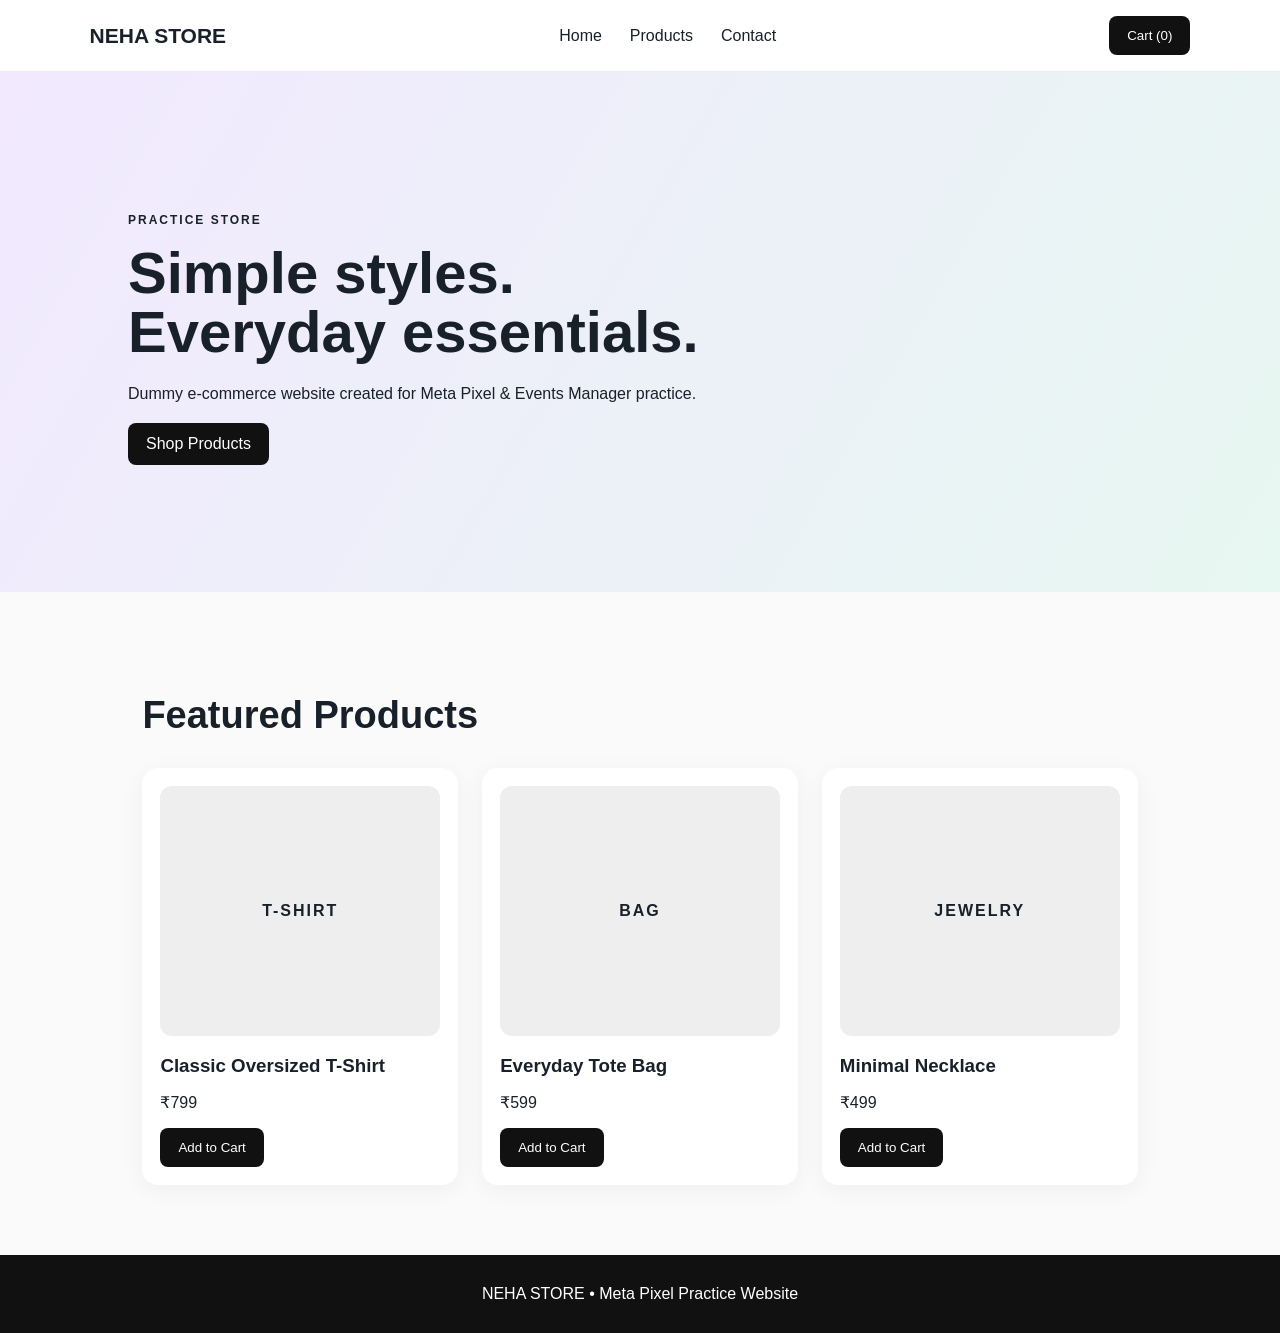
<file: index.html>
<!DOCTYPE html>
<html lang="en">
<head>
<meta charset="UTF-8">
<meta name="viewport" content="width=device-width, initial-scale=1.0">
<title>NEHA STORE | Practice E-commerce</title>
  <!-- Meta Pixel Code -->
<script>
!function(f,b,e,v,n,t,s)
{if(f.fbq)return;n=f.fbq=function(){n.callMethod?
n.callMethod.apply(n,arguments):n.queue.push(arguments)};
if(!f._fbq)f._fbq=n;n.push=n;n.loaded=!0;n.version='2.0';
n.queue=[];t=b.createElement(e);t.async=!0;
t.src=v;s=b.getElementsByTagName(e)[0];
s.parentNode.insertBefore(t,s)}(window, document,'script',
'https://connect.facebook.net/en_US/fbevents.js');
fbq('init', '1403943851716762');
fbq('track', 'PageView');
</script> 
<noscript><img height="1" width="1" style="display:none"
src="https://www.facebook.com/tr?id=1403943851716762&ev=PageView&noscript=1"
/></noscript>
<!-- End Meta Pixel Code -->
<link rel="stylesheet" href="style.css">
</head>
<body>
<header>
  <div class="logo">NEHA STORE</div>
  <nav><a href="index.html">Home</a><a href="products.html">Products</a><a href="contact.html">Contact</a></nav>
  <button onclick="viewCart()">Cart (<span id="cartCount">0</span>)</button>
</header>
<section class="hero">
  <div><p class="tag">PRACTICE STORE</p><h1>Simple styles.<br>Everyday essentials.</h1>
  <p>Dummy e-commerce website created for Meta Pixel & Events Manager practice.</p>
  <a class="btn" href="products.html" onclick="trackViewContent()">Shop Products</a></div>
</section>
<section class="section"><h2>Featured Products</h2><div class="grid">
  <article class="card"><div class="pic">T-SHIRT</div><h3>Classic Oversized T-Shirt</h3><p>₹799</p><button class="btn" onclick="addToCart('Classic Oversized T-Shirt',799)">Add to Cart</button></article>
  <article class="card"><div class="pic">BAG</div><h3>Everyday Tote Bag</h3><p>₹599</p><button class="btn" onclick="addToCart('Everyday Tote Bag',599)">Add to Cart</button></article>
  <article class="card"><div class="pic">JEWELRY</div><h3>Minimal Necklace</h3><p>₹499</p><button class="btn" onclick="addToCart('Minimal Necklace',499)">Add to Cart</button></article>
</div></section>
<footer>NEHA STORE • Meta Pixel Practice Website</footer>
<script src="script.js"></script>
</body></html>
</file>
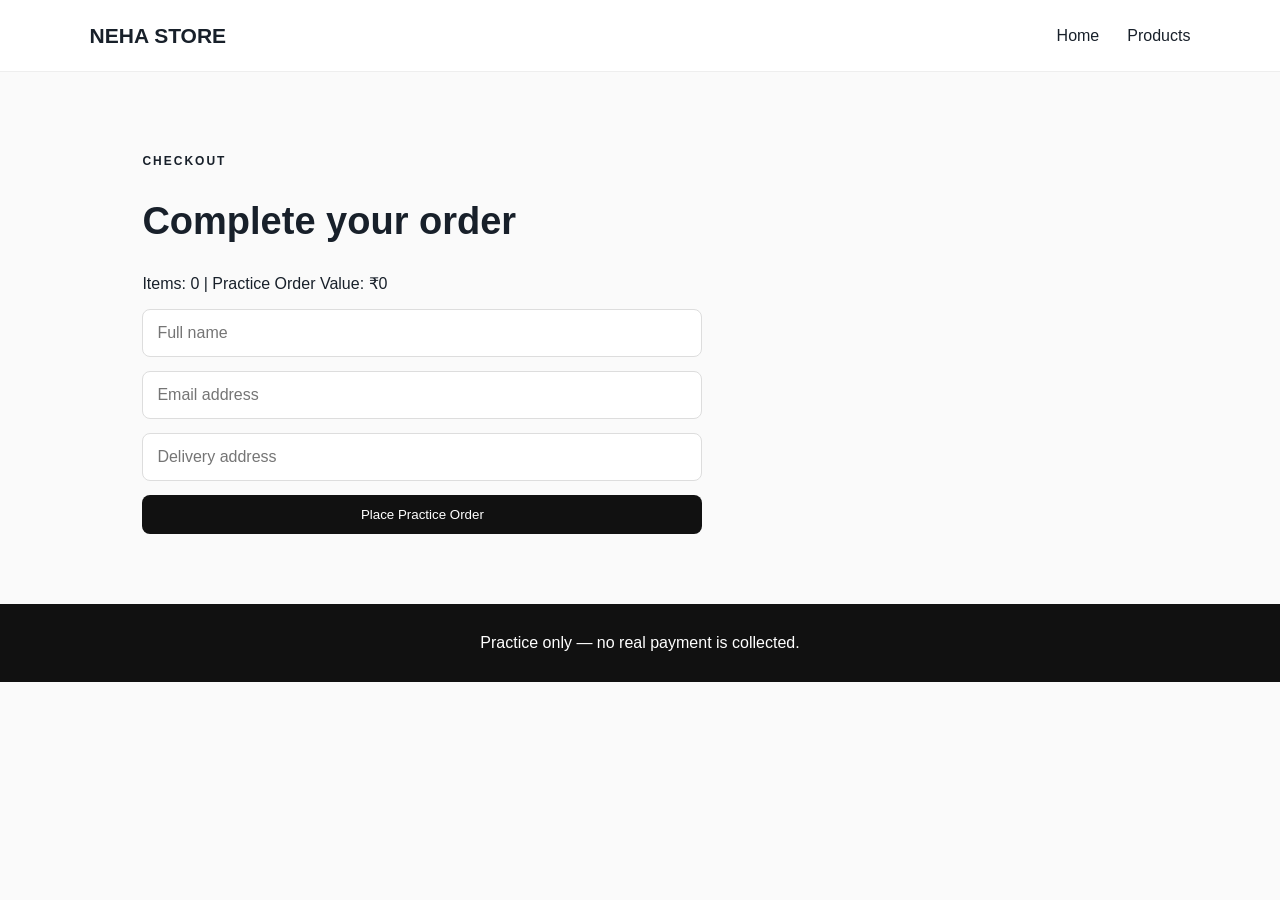
<file: checkout.html>
<!DOCTYPE html>
<html lang="en"><head><meta charset="UTF-8"><meta name="viewport" content="width=device-width,initial-scale=1.0"><title>Checkout | NEHA STORE</title><link rel="stylesheet" href="style.css"></head>
<body><header><div class="logo">NEHA STORE</div><nav><a href="index.html">Home</a><a href="products.html">Products</a></nav></header>
<section class="form-section"><p class="tag">CHECKOUT</p><h1>Complete your order</h1><div id="summary"></div><form onsubmit="purchase(event)"><input required name="name" placeholder="Full name"><input required type="email" name="email" placeholder="Email address"><input required name="address" placeholder="Delivery address"><button class="btn" type="submit">Place Practice Order</button></form></section>
<footer>Practice only — no real payment is collected.</footer><script src="script.js"></script></body></html>
</file>
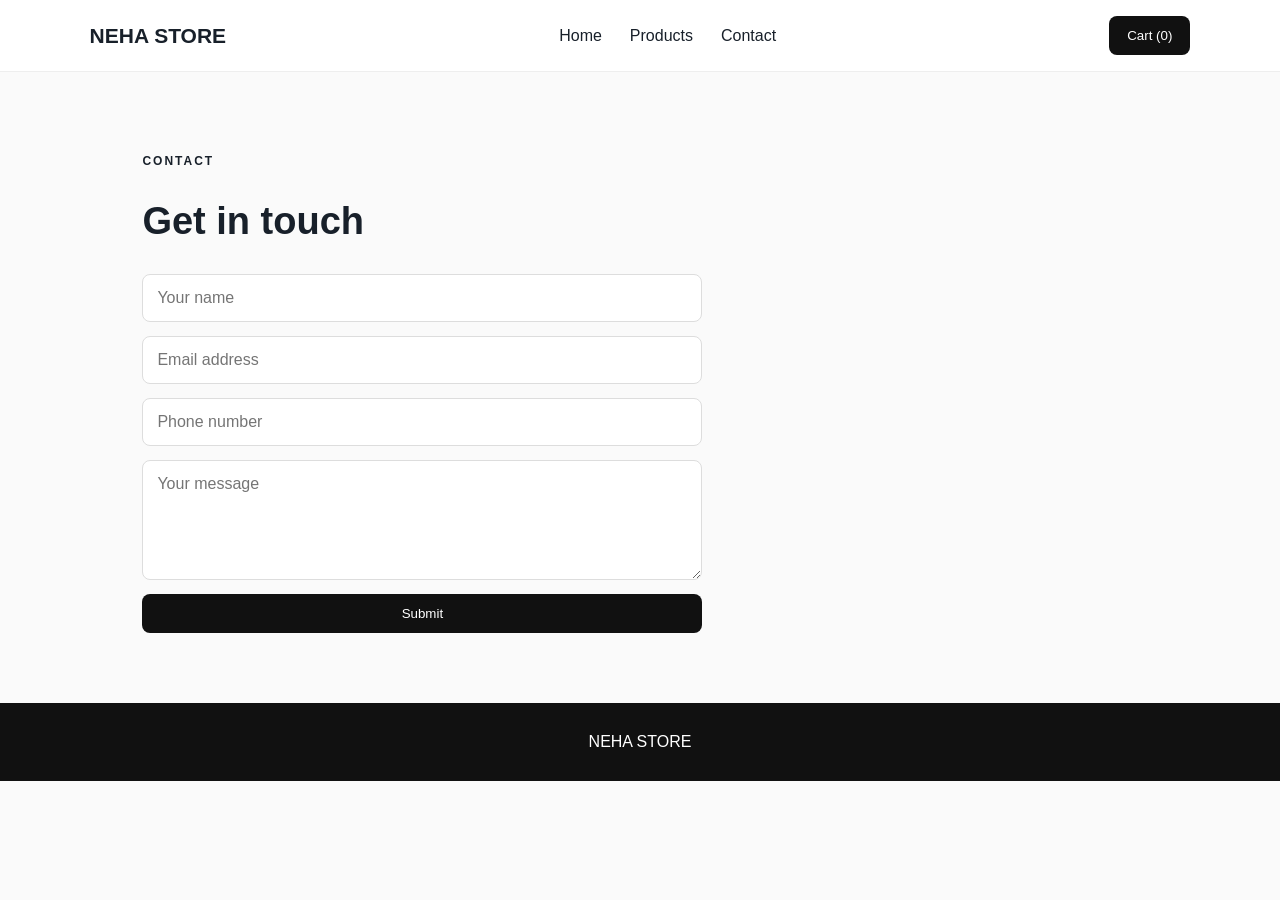
<file: contact.html>
<!DOCTYPE html>
<html lang="en"><head><meta charset="UTF-8"><meta name="viewport" content="width=device-width,initial-scale=1.0"><title>Contact | NEHA STORE</title><link rel="stylesheet" href="style.css"></head>
<body><header><div class="logo">NEHA STORE</div><nav><a href="index.html">Home</a><a href="products.html">Products</a><a href="contact.html">Contact</a></nav><button onclick="viewCart()">Cart (<span id="cartCount">0</span>)</button></header>
<section class="form-section"><p class="tag">CONTACT</p><h1>Get in touch</h1><form onsubmit="submitLead(event)"><input required name="name" placeholder="Your name"><input required type="email" name="email" placeholder="Email address"><input name="phone" placeholder="Phone number"><textarea name="message" placeholder="Your message"></textarea><button class="btn" type="submit">Submit</button></form></section>
<footer>NEHA STORE</footer><script src="script.js"></script></body></html>
</file>
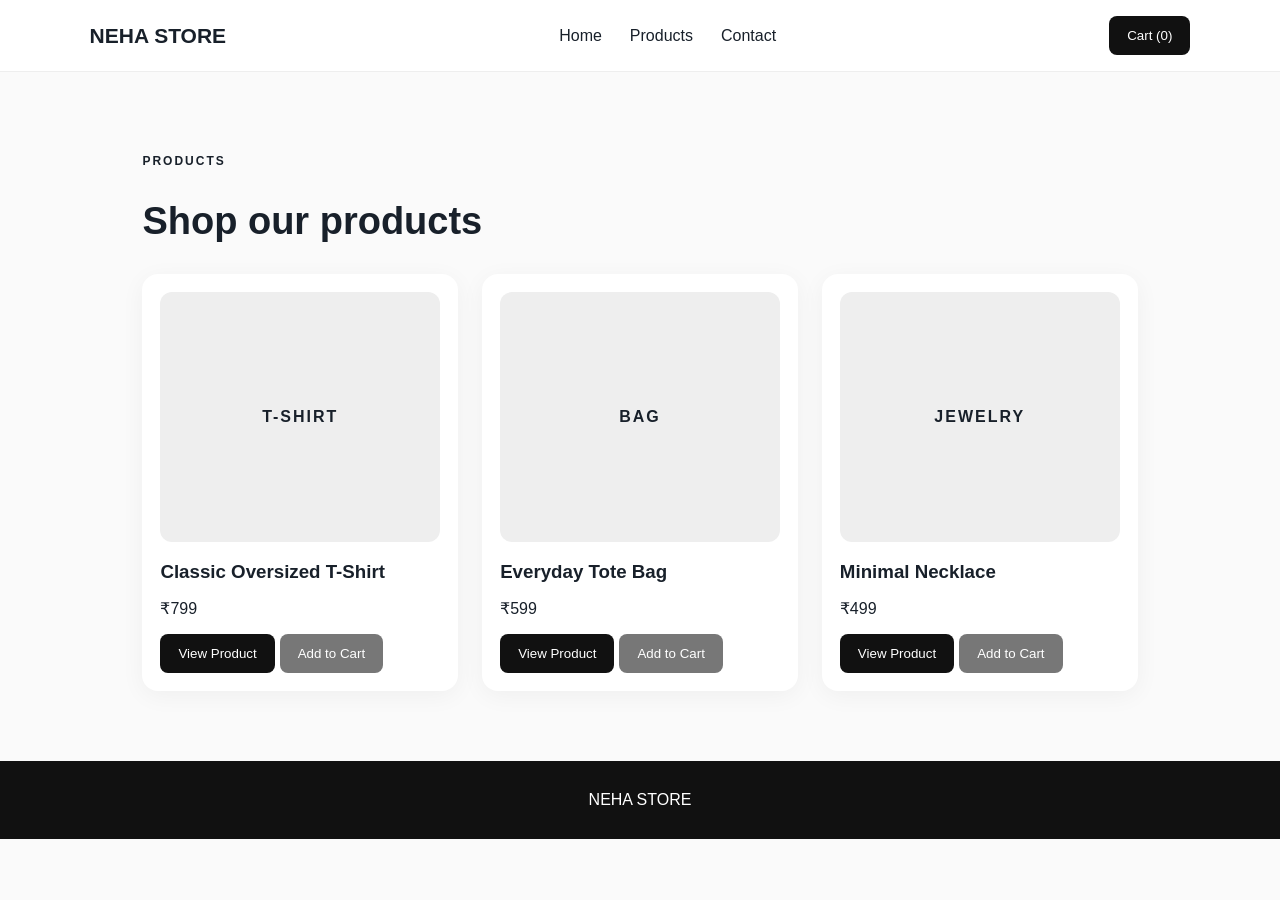
<file: products.html>
<!DOCTYPE html>
<html lang="en"><head><meta charset="UTF-8"><meta name="viewport" content="width=device-width,initial-scale=1.0">
<title>Products | NEHA STORE</title><link rel="stylesheet" href="style.css"></head>
<body>
<header><div class="logo">NEHA STORE</div><nav><a href="index.html">Home</a><a href="products.html">Products</a><a href="contact.html">Contact</a></nav><button onclick="viewCart()">Cart (<span id="cartCount">0</span>)</button></header>
<section class="section"><p class="tag">PRODUCTS</p><h1>Shop our products</h1><div class="grid">
<article class="card"><div class="pic">T-SHIRT</div><h3>Classic Oversized T-Shirt</h3><p>₹799</p><button class="btn" onclick="viewProduct('Classic Oversized T-Shirt',799)">View Product</button><button class="btn secondary" onclick="addToCart('Classic Oversized T-Shirt',799)">Add to Cart</button></article>
<article class="card"><div class="pic">BAG</div><h3>Everyday Tote Bag</h3><p>₹599</p><button class="btn" onclick="viewProduct('Everyday Tote Bag',599)">View Product</button><button class="btn secondary" onclick="addToCart('Everyday Tote Bag',599)">Add to Cart</button></article>
<article class="card"><div class="pic">JEWELRY</div><h3>Minimal Necklace</h3><p>₹499</p><button class="btn" onclick="viewProduct('Minimal Necklace',499)">View Product</button><button class="btn secondary" onclick="addToCart('Minimal Necklace',499)">Add to Cart</button></article>
</div></section><footer>NEHA STORE</footer><script src="script.js"></script></body></html>
</file>
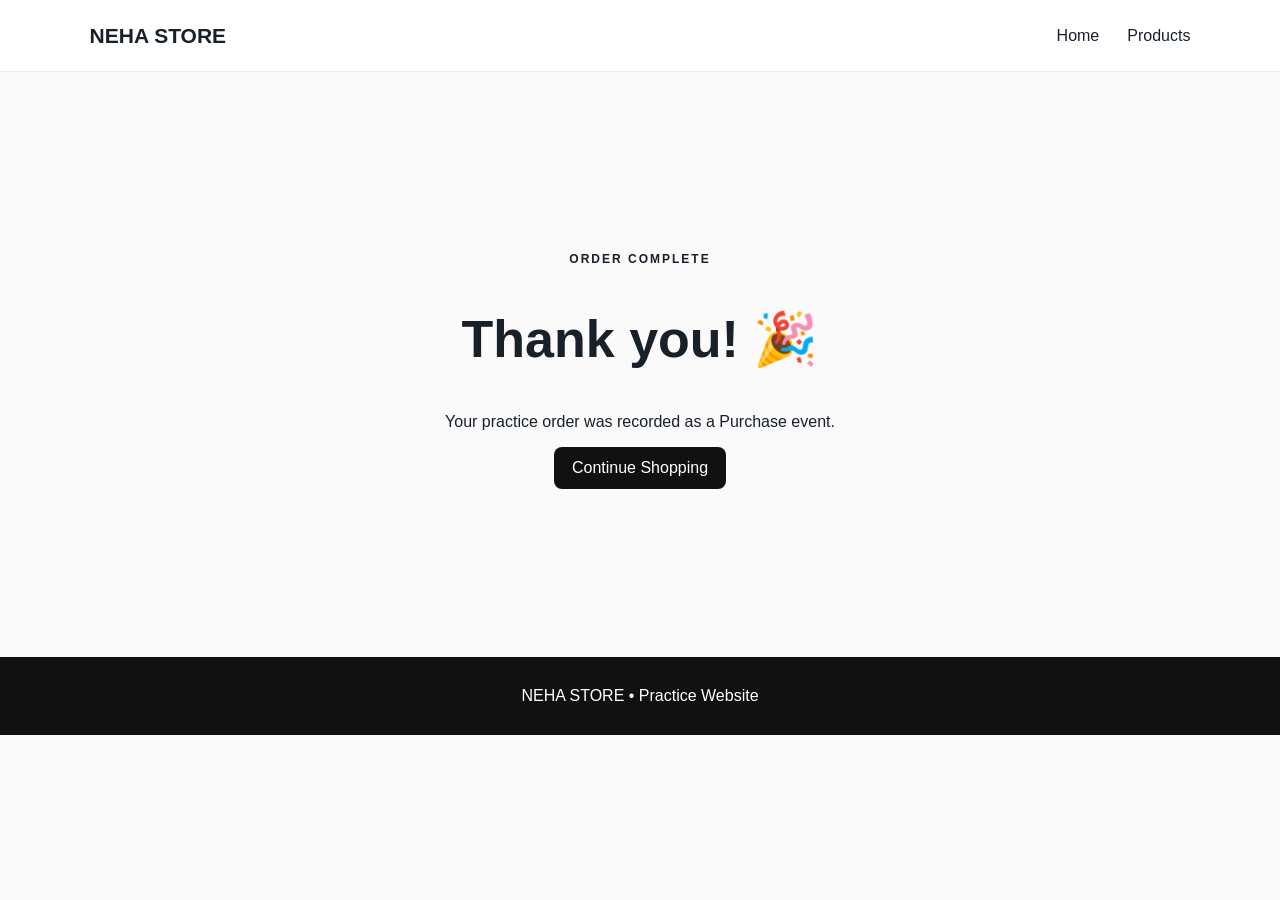
<file: thank-you.html>
<!DOCTYPE html>
<html lang="en"><head><meta charset="UTF-8"><meta name="viewport" content="width=device-width,initial-scale=1.0"><title>Thank You | NEHA STORE</title><link rel="stylesheet" href="style.css"></head>
<body><header><div class="logo">NEHA STORE</div><nav><a href="index.html">Home</a><a href="products.html">Products</a></nav></header>
<section class="thank"><div><p class="tag">ORDER COMPLETE</p><h1>Thank you! 🎉</h1><p>Your practice order was recorded as a Purchase event.</p><a class="btn" href="products.html">Continue Shopping</a></div></section>
<footer>NEHA STORE • Practice Website</footer><script src="script.js"></script></body></html>
</file>
<file: style.css>
*{box-sizing:border-box}body{margin:0;font-family:Arial,sans-serif;color:#18202a;background:#fafafa}header{height:72px;display:flex;align-items:center;justify-content:space-between;padding:0 7%;background:#fff;border-bottom:1px solid #eee;position:sticky;top:0;z-index:2}.logo{font-weight:800;font-size:21px}nav{display:flex;gap:28px}nav a{text-decoration:none;color:#18202a}button,.btn{border:0;border-radius:8px;padding:12px 18px;background:#111;color:#fff;cursor:pointer;text-decoration:none;display:inline-block}.hero{min-height:520px;padding:100px 10%;display:flex;align-items:center;background:linear-gradient(120deg,#f2e9ff,#e7f7f1)}.hero h1{font-size:58px;line-height:1.02;margin:10px 0 20px}.hero p{max-width:580px;line-height:1.6}.tag{font-size:12px;letter-spacing:2px;font-weight:700}.section,.form-section{padding:70px 8%;max-width:1200px;margin:auto}.section h1,.section h2,.form-section h1{font-size:38px}.grid{display:grid;grid-template-columns:repeat(3,1fr);gap:24px}.card{background:#fff;padding:18px;border-radius:16px;box-shadow:0 5px 25px #0000000c}.pic{height:250px;border-radius:12px;background:#eee;display:flex;align-items:center;justify-content:center;font-weight:800;letter-spacing:2px}.card h3{margin-bottom:5px}.secondary{background:#777;margin-left:5px}form{max-width:560px;display:grid;gap:14px}input,textarea{padding:14px;border:1px solid #ddd;border-radius:8px;font:inherit}textarea{min-height:120px}.thank{min-height:65vh;display:flex;align-items:center;justify-content:center;text-align:center}.thank h1{font-size:52px}footer{text-align:center;padding:30px;background:#111;color:#fff}@media(max-width:800px){.grid{grid-template-columns:1fr}.hero h1{font-size:42px}nav{gap:10px}header{padding:0 4%}}
</file>
